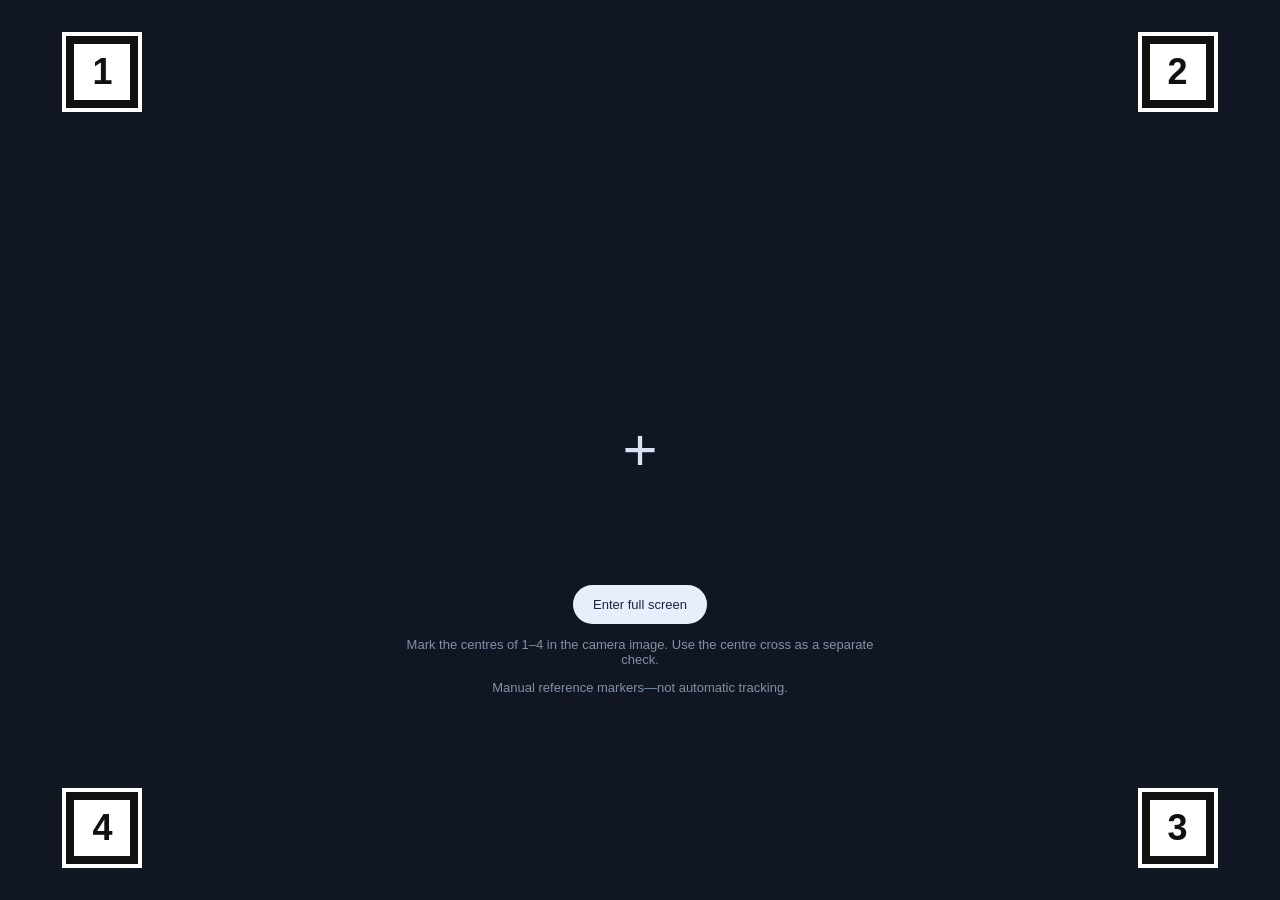
<file: simulator/vision/target.html>
<!doctype html><html lang="en"><head><meta charset="utf-8"><meta name="viewport" content="width=device-width,initial-scale=1"><title>Calibration target</title><style>
*{box-sizing:border-box}body{margin:0;background:#101722;color:#dae3f3;font:16px -apple-system,BlinkMacSystemFont,"Segoe UI",sans-serif;overflow:hidden}.marker{position:fixed;width:clamp(36px,8vmin,120px);aspect-ratio:1;transform:translate(-50%,-50%);background:white;color:#111;border:8px solid #111;outline:4px solid white;display:grid;place-items:center;font-size:clamp(24px,4vmin,60px);font-weight:700}.m1{left:8%;top:8%}.m2{left:92%;top:8%}.m3{left:92%;top:92%}.m4{left:8%;top:92%}#cross{position:fixed;left:50%;top:50%;transform:translate(-50%,-50%);font-size:60px;font-weight:200;line-height:1}aside{position:fixed;left:50%;top:65%;transform:translateX(-50%);text-align:center;max-width:500px;color:#8290a7;font-size:13px}button{background:#e7eefc;color:#1a2435;border:0;border-radius:20px;padding:12px 20px;font:inherit;cursor:pointer}body:fullscreen aside{opacity:.25}
</style></head><body><div class="marker m1">1</div><div class="marker m2">2</div><div class="marker m3">3</div><div class="marker m4">4</div><div id="cross">+</div><aside><button id="fullscreen">Enter full screen</button><p>Mark the centres of 1–4 in the camera image. Use the centre cross as a separate check.</p><p>Manual reference markers—not automatic tracking.</p></aside><script type="module">
const channel=new BroadcastChannel('perch-calibration-target');
function report(){channel.postMessage({width:innerWidth,height:innerHeight,fullscreen:!!document.fullscreenElement});}
document.getElementById('fullscreen').onclick=()=>document.documentElement.requestFullscreen();
addEventListener('resize',report);document.addEventListener('fullscreenchange',report);setInterval(report,1000);report();
</script></body></html>
</file>
